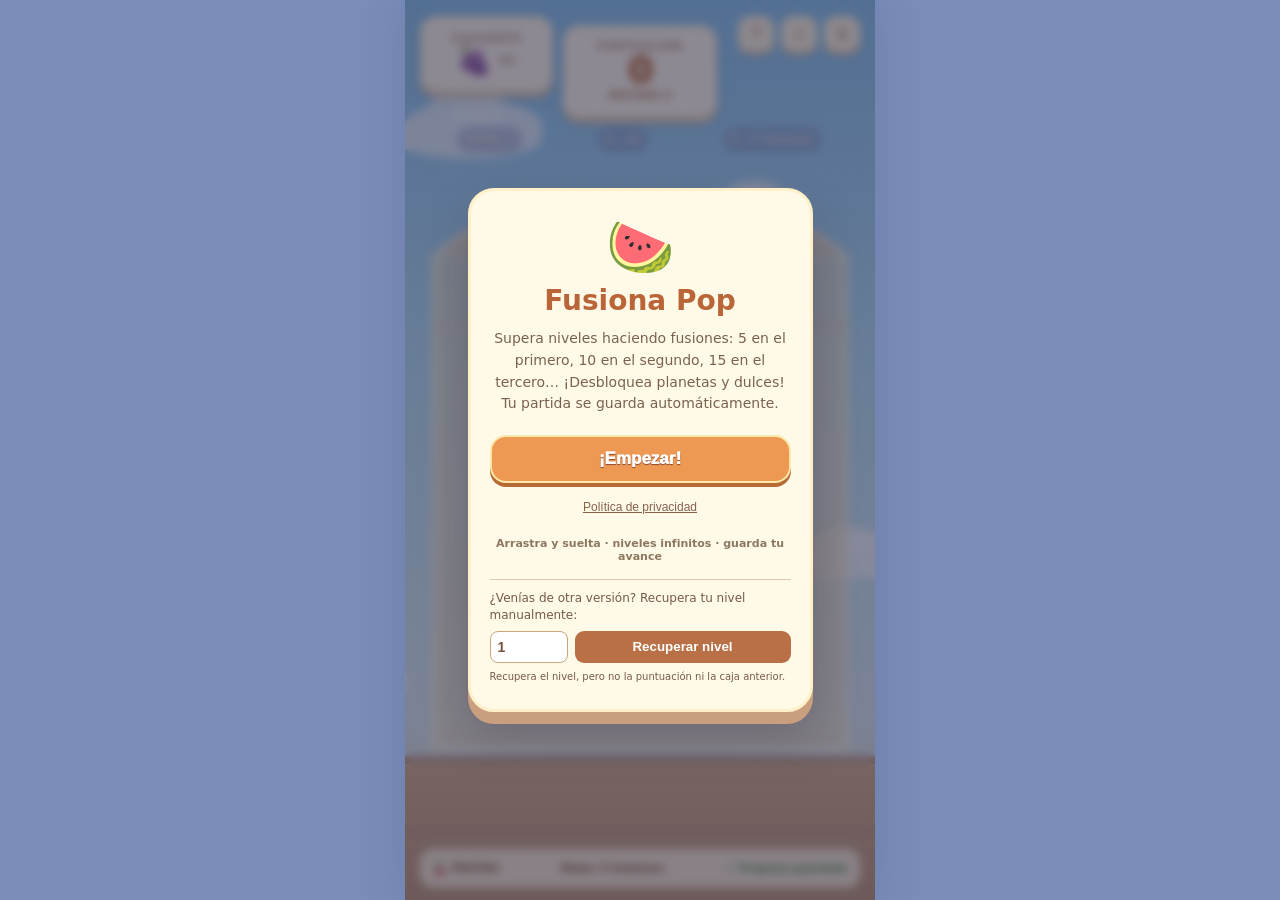
<file: fusiona-pop-android/app/src/main/assets/index.html>
<!doctype html>
<html lang="es">
<head>
<meta charset="utf-8" />
<meta name="viewport" content="width=device-width, initial-scale=1, viewport-fit=cover, user-scalable=no" />
<meta name="theme-color" content="#8c9cc9" />
<title>Fusiona Pop 1.0.0 — Nubes y rendimiento mejorado</title>
<style>
:root{--brown:#7b4a35;--cream:#fff7e2;--orange:#ed9d51}
*{box-sizing:border-box}html,body{margin:0;min-height:100%;background:#7a8cb8;font-family:ui-rounded,system-ui,-apple-system,"Segoe UI",sans-serif;color:var(--brown);overflow:hidden}
body{display:grid;place-items:center}
#app{width:min(100vw,470px);height:min(100dvh,980px);position:relative;overflow:hidden;isolation:isolate;background:#929fca;box-shadow:0 0 40px #35456a30;touch-action:none}
canvas{display:block;width:100%;height:100%;touch-action:none}
.hud{position:absolute;top:max(16px,env(safe-area-inset-top));left:15px;right:15px;display:grid;grid-template-columns:1fr 1.15fr 1fr;gap:10px;align-items:start;pointer-events:none}
.hud>*{pointer-events:auto}.tile{background:#fff8e8;box-shadow:0 5px 0 #d9bf99,0 7px 18px #4036371a;border:2px solid #f8efce;border-radius:16px}
.next{height:76px;display:flex;flex-direction:column;align-items:center;justify-content:center;gap:2px}.tiny{font-size:10px;letter-spacing:1.2px;font-weight:900;text-transform:uppercase;color:#996f52}.nextContents{display:flex;align-items:center;gap:8px}.nextIcon{font-size:29px;line-height:1}.score{height:93px;margin-top:9px;display:flex;flex-direction:column;align-items:center;justify-content:center}.score strong{font-size:36px;color:#b35c25;line-height:1.05;font-weight:1000;font-variant-numeric:tabular-nums}.score small{font-size:11px;font-weight:800;color:#9c6c43}.actions{display:flex;justify-content:end;gap:6px}.circle-btn{width:36px;height:36px;border-radius:12px;border:2px solid #fff4ce;background:#fff6dd;box-shadow:0 3px 0 #c7a785;display:grid;place-items:center;font-size:17px;color:#754c37;cursor:pointer}.circle-btn:active,.big-btn:active{transform:translateY(2px);box-shadow:0 1px 0 #c7a785}
.subhud{position:absolute;top:max(125px,calc(env(safe-area-inset-top) + 110px));left:18px;right:18px;display:flex;align-items:center;justify-content:space-between;pointer-events:none;font-size:12px;color:#fdf7e9;font-weight:850;text-shadow:0 2px 4px #56638a80}.pill{padding:6px 10px;background:#5d6fa666;border:1px solid #e4e6ff7b;border-radius:100px;backdrop-filter:blur(4px)}
.bottom{position:absolute;bottom:max(12px,env(safe-area-inset-bottom));left:15px;right:15px;display:grid;gap:10px}.progress{display:flex;align-items:center;justify-content:center;gap:clamp(1px,.7vw,4px);padding:8px 4px;border-radius:16px;background:#fff1dbaa;border:1.5px solid #fae9c3;box-shadow:0 4px 10px #59331f30}.stage{display:flex;gap:5px;align-items:center}.fruitDot{width:clamp(20px,5.9vw,28px);height:clamp(20px,5.9vw,28px);border-radius:50%;display:grid;place-items:center;font-size:clamp(13px,4vw,18px);background:#fff9e9;border:2px solid #fff;box-shadow:0 3px 0 #bd9674}.arrow{font-size:12px;font-weight:1000;color:#8d684e}.burst{color:#b75c48;font-size:9px;white-space:nowrap;font-weight:1000}.options{display:flex;align-items:center;gap:10px;justify-content:space-between}.selectWrap{background:#fff4dd;color:#6e4635;border:2px solid #f8e9bf;border-radius:12px;padding:8px 10px;font-size:12px;font-weight:900;box-shadow:0 3px 0 #c9a47b;display:flex;align-items:center;gap:6px;flex:1}.selectWrap select{color:inherit;background:transparent;border:0;outline:0;font:inherit;flex:1;min-width:0}.mode{font-size:11px;font-weight:750;white-space:nowrap;padding:9px;background:#fff0d5;border:2px solid #f8e9bf;border-radius:12px;box-shadow:0 3px 0 #c9a47b;max-width:55%}.mode select{font-size:11px;font-weight:800;background:transparent;border:0;outline:0;max-width:100%;color:#6e4635}
.toast{position:absolute;top:38%;left:50%;transform:translate(-50%,-50%) scale(.86);color:#fffbe8;font-weight:1000;font-size:25px;text-shadow:0 3px 1px #a74c5e,0 4px 9px #4e4d8e;letter-spacing:.4px;opacity:0;pointer-events:none;transition:opacity .22s,transform .22s;white-space:nowrap}.toast.show{opacity:1;transform:translate(-50%,-50%) scale(1)}
.overlay{position:absolute;inset:0;z-index:4;display:none;align-items:center;justify-content:center;background:#36345190;backdrop-filter:blur(5px);padding:25px}.overlay.show{display:flex}.panel{border:3px solid #fef0c8;background:#fff9e8;border-radius:26px;padding:24px 19px;box-shadow:0 12px 0 #c99f80,0 25px 45px #35243b44;text-align:center;width:100%;max-width:345px}.panel h1{font-size:28px;margin:4px 0;color:#ba6537}.panel p{font-size:14px;line-height:1.55;color:#7a624e;margin:11px 0 20px}.panel .medal{font-size:55px}.big-btn{border:2px solid #fce8a8;border-radius:16px;background:#ed9953;box-shadow:0 4px 0 #b86a36;color:#fff;cursor:pointer;padding:12px 24px;font-size:17px;font-weight:1000;text-shadow:0 1px 1px #8f4a2f;width:100%}.help{font-size:11px;color:#8c775f;margin-top:15px;font-weight:700}.combo{position:absolute;top:160px;left:50%;transform:translateX(-50%);font-size:19px;font-weight:1000;color:#fff6d5;text-shadow:0 2px 0 #ba6146;opacity:0;pointer-events:none;transition:.22s}.combo.show{opacity:1}
@media(max-height:700px){.hud{top:8px}.subhud{top:103px}.bottom{bottom:5px;gap:6px}.score{height:69px;margin-top:0}.score strong{font-size:27px}.next{height:62px}.progress{padding:5px 3px}.fruitDot{width:21px;height:21px;font-size:14px}.mode,.selectWrap{padding:5px}.combo{top:125px}}
@media(max-width:365px){.progress .burst{display:none}.fruitDot{width:21px;height:21px}.progress{gap:2px}.arrow{font-size:10px}}
@media(max-width:365px){
 .hud{left:9px;right:9px;grid-template-columns:75px 98px minmax(0,1fr);gap:5px}
 .score{height:71px;margin-top:0}.score strong{font-size:25px}
 .next{height:71px}.nextIcon{font-size:24px}
 .actions{gap:2px;justify-content:flex-end;flex-wrap:nowrap}
 .circle-btn{width:27px;min-width:27px;height:30px;font-size:13px;padding:0}
 .bottom{left:8px;right:8px}
 .subhud{left:9px;right:9px;font-size:10px;gap:5px}
 .pill{padding:5px 7px}
}

/* v2: ten compact progression items and giant fusion praise above the box */
.progress{gap:2px;padding:8px 3px;justify-content:space-between}
.progress .stage{min-width:0}
.progress .fruitDot{width:clamp(15px,4.5vw,23px);height:clamp(15px,4.5vw,23px);font-size:clamp(10px,3vw,15px);border-width:1px}
.progress .arrow{font-size:10px}
.progress .burst{font-size:9px}
.subhud{justify-content:space-around;gap:5px;top:max(126px,calc(env(safe-area-inset-top) + 110px))}
.subhud .pill{white-space:nowrap;font-size:11px;padding:6px 8px}
.subhud .pill.hard{background:#b34c6b99;border-color:#ffe0d5}
.combo{top:19%;left:50%;font-size:clamp(23px,6.5vw,34px);z-index:3;min-width:85%;text-align:center;letter-spacing:.6px;color:#fffbec;text-shadow:0 3px 0 #b45368,0 5px 10px #44355c9c;white-space:nowrap}
.combo.pop{animation:combo-bounce .32s both}
@keyframes combo-bounce{0%{opacity:0;transform:translate(-50%,0) scale(.42)}55%{opacity:1;transform:translate(-50%,-9px) scale(1.15)}100%{opacity:1;transform:translate(-50%,0) scale(1)}}
@media(max-width:365px){.progress .burst{display:none}.progress .fruitDot{width:18px;height:18px;font-size:12px}.subhud .pill{font-size:9px;padding:5px 4px}.subhud{left:8px;right:8px}}
@media(max-height:700px){.combo{top:17%}.subhud{top:95px}}

/* v3: juego por niveles, sin selector ni botón de reinicio */
.hud{grid-template-columns:1fr 1.15fr 1fr}
.actions{gap:7px}
.stageInfo{display:flex;align-items:center;justify-content:space-between;flex-wrap:wrap;gap:5px;background:#fff5ddc9;border:2px solid #fff0cd;box-shadow:0 3px 0 #c8a47e;border-radius:13px;padding:9px 11px;font-size:11px;font-weight:1000;color:#825033;min-height:38px}
.stageInfo .saved{font-size:10px;color:#49894b;white-space:nowrap}
.saveIcon{font-weight:1000;font-size:12px}
.toast{top:52%;}
.combo{top:36%!important;font-size:clamp(23px,6.5vw,34px);pointer-events:none;white-space:nowrap;max-width:92%;font-weight:1000;z-index:2;transition:opacity .26s ease}
.combo.show{opacity:1}
.combo:not(.show){opacity:0}
.subhud .pill.hard{background:#a45bb08c}
@media(max-width:365px){.stageInfo{font-size:9px;padding:6px}.stageInfo .saved{font-size:9px}.actions{gap:3px}.circle-btn{min-width:30px;width:30px;height:31px}}
@media(max-height:700px){.stageInfo{min-height:25px;padding:4px}.combo{top:36%!important}}

[hidden]{display:none!important}
.restorePanel{margin-top:16px;padding-top:10px;border-top:1px solid #dbc9b2;font-size:12px;color:#765a47;line-height:1.4;text-align:left}
.restoreControls{display:flex;gap:7px;margin-top:7px;margin-bottom:5px}
.restoreControls input{min-width:0;width:78px;border:1px solid #c9a67f;border-radius:8px;padding:7px;font-weight:800;font-size:14px;color:#79513e}
.restoreControls button{flex:1;border:0;border-radius:9px;padding:7px;font-weight:900;color:white;background:#b97046;cursor:pointer}
.restorePanel small{font-size:10px}
/* v4: HUD compacto. Retiramos la fila de 10 objetos, conservamos el avance. */
.bottom{bottom:max(13px,env(safe-area-inset-bottom));}
.stageInfo{background:#fff5ddd9;border-color:#fff5da;box-shadow:0 3px 0 #bd9b78;}
.combo{transition:opacity .12s ease!important;}

/* Play 1.0.0: duracion TOTAL del elogio 2 s, entrada y salida incluidas */
.combo { transition:none!important; }
.combo.show.pop { animation:fusionPraise2000 2000ms linear both!important; }
@keyframes fusionPraise2000 {
  0%   {opacity:0;transform:translate(-50%,7px) scale(.62)}
  12%  {opacity:1;transform:translate(-50%,-7px) scale(1.08)}
  20%  {opacity:1;transform:translate(-50%,0) scale(1)}
  77%  {opacity:1;transform:translate(-50%,0) scale(1)}
  100% {opacity:0;transform:translate(-50%,-5px) scale(.94)}
}
.privacyAction {margin-top:9px;background:transparent;border:0;text-decoration:underline;color:#87624d;font-size:12px;cursor:pointer;padding:8px}
.privacyPanel {position:absolute;inset:0;z-index:11;display:none;align-items:center;justify-content:center;background:#303453c9;padding:18px}
.privacyPanel.show {display:flex}
.privacyContent {background:#fff9ec;border:3px solid #f7e2b6;border-radius:18px;padding:18px;max-width:365px;width:100%;max-height:80vh;overflow:auto;color:#76503d;font-size:13px;line-height:1.5;box-shadow:0 12px 40px #33253699}
.privacyContent h2 {margin:0 0 12px;color:#ad643b}
.privacyContent button {padding:10px 15px;border:0;background:#e69553;color:white;border-radius:9px;font-weight:800;width:100%;cursor:pointer}
</style>
</head>
<body>
<div id="app">
<canvas id="canvas" aria-label="Recipiente de juego, arrastra y suelta frutas para fusionarlas"></canvas>
<header class="hud">
  <div class="tile next"><span class="tiny">Siguiente</span><div class="nextContents"><span class="nextIcon" id="nextIcon">🍒</span><span class="tiny" id="nextLevel">N1</span></div></div>
  <div class="tile score"><span class="tiny">Puntuación</span><strong id="score">0</strong><small>RÉCORD <span id="best">0</span></small></div>
  <div class="actions"><button class="circle-btn" id="helpBtn" aria-label="Instrucciones">?</button><button class="circle-btn" id="soundBtn" aria-label="Activar/desactivar sonido">♫</button><button class="circle-btn" id="pauseBtn" aria-label="Pausar juego">Ⅱ</button></div>
</header>
<div class="subhud"><span class="pill" id="gameLevel">NIVEL 1</span><span class="pill" id="fruitCount">0 / 34</span><span class="pill" id="goal">0 / 5 fusiones</span></div>
<div class="combo" id="combo" aria-live="polite"></div><div id="toast" class="toast">¡POP!</div>
<div class="bottom">
 <div class="stageInfo"><span id="themeLabel">🍒 FRUTAS</span><span id="stageTarget">Objetivo: 5 fusiones</span><span class="saved"><span class="saveIcon">✓</span> Progreso guardado</span></div>
</div>
<div class="overlay" id="overlay"><div class="panel"><div class="medal" id="medal">🍉</div><h1 id="overlayTitle">Fusiona Pop</h1><p id="overlayText">Suelta dos objetos iguales para crear uno mayor. Cuando aparezca el nivel 7, ¡POP! desaparece y ganas puntos.</p><button class="big-btn" id="overlayAction">¡A jugar!</button><button id="privacyBtn" type="button" class="privacyAction">Política de privacidad</button><div class="help">Arrastra y suelta · niveles infinitos · guarda tu avance</div>
<div id="restorePanel" class="restorePanel" hidden>
 <label for="restoreLevel">¿Venías de otra versión? Recupera tu nivel manualmente:</label>
 <div class="restoreControls"><input id="restoreLevel" type="number" min="1" max="1000" value="1" inputmode="numeric" aria-label="Nivel alcanzado anteriormente"><button id="restoreBtn" type="button">Recuperar nivel</button></div>
 <small>Recupera el nivel, pero no la puntuación ni la caja anterior.</small>
</div></div></div>
</div>
<!-- La privacidad se puede consultar desde cualquier pantalla inicial o de pausa. -->
<div id="privacyPanel" class="privacyPanel" role="dialog" aria-modal="true" aria-label="Política de privacidad">
 <section class="privacyContent"><h2>Privacidad de Fusiona Pop</h2>
 <p>Fusiona Pop funciona sin conexión y no solicita cuentas, ubicación ni datos personales.</p>
 <p>El nivel, los récords, las preferencias y la partida se almacenan únicamente en tu dispositivo mediante almacenamiento local.</p>
 <p>Esta versión no integra anuncios, estadísticas remotas ni ventas. No compartimos estos datos con terceros.</p>
 <p>Puedes borrar estos datos desde Ajustes de Android → Aplicaciones → Fusiona Pop → Almacenamiento → Borrar datos. También se eliminan al desinstalar.</p>
 <p>Para consultas sobre privacidad, utiliza el contacto indicado en la ficha pública de Google Play.</p>
 <button type="button" id="privacyClose">Volver al juego</button></section>
</div>
<audio id="bgm" loop preload="auto" src="[data-uri]"></audio>
<script>
(()=>{'use strict';
const W=440,H=900,L=27,R=413,TOP=232,BOTTOM=749,DANGER=325;
const storage={getItem(key){try{return localStorage.getItem(key)}catch(e){return null}},setItem(key,value){try{localStorage.setItem(key,value)}catch(e){}}};
const canvas=document.querySelector('#canvas');let ctx=canvas.getContext('2d');
// Pixel budget calibrated for phones: 1.5× is much lighter than the old 2×.
const PIXELS=1.5;canvas.width=Math.round(W*PIXELS);canvas.height=Math.round(H*PIXELS);
ctx.setTransform(PIXELS,0,0,PIXELS,0,0);
const $=id=>document.getElementById(id);
const sizes=[18,22,27,32,38,45,53,61,69,78];
const sets={
 fruit:[
  {name:'Cereza',emoji:'🍒',colors:['#ffb8c1','#f14e65','#ac2342'],r:sizes[0]},
  {name:'Uvas',emoji:'🍇',colors:['#e0bafa','#a16ddf','#673aab'],r:sizes[1]},
  {name:'Fresa',emoji:'🍓',colors:['#ffacac','#f25361','#c82846'],r:sizes[2]},
  {name:'Naranja',emoji:'🍊',colors:['#ffde92','#fc983d','#d8672a'],r:sizes[3]},
  {name:'Kiwi',emoji:'🥝',colors:['#d5ee9e','#83c466','#579b48'],r:sizes[4]},
  {name:'Manzana',emoji:'🍏',colors:['#dcf6a2','#84d267','#409b39'],r:sizes[5]},
  {name:'Melocotón',emoji:'🍑',colors:['#ffd1ac','#ff988e','#ed666b'],r:sizes[6]},
  {name:'Coco',emoji:'🥥',colors:['#e9cda8','#b77f51','#73442b'],r:sizes[7]},
  {name:'Piña',emoji:'🍍',colors:['#fff0a4','#f7c95b','#dd9235'],r:sizes[8]},
  {name:'Sandía',emoji:'🍉',colors:['#a9ee8b','#58c86c','#22884e'],r:sizes[9]}
 ],
 space:[
  {name:'Mercurio',emoji:'☿',colors:['#ecdac3','#bba080','#715e4e'],r:sizes[0]},
  {name:'Venus',emoji:'♀',colors:['#fff1c3','#ebc98d','#c69369'],r:sizes[1]},
  {name:'Tierra',emoji:'🌎',colors:['#c8f0ff','#62baee','#286fad'],r:sizes[2]},
  {name:'Marte',emoji:'🔴',colors:['#ffcead','#ed8964','#b84d35'],r:sizes[3]},
  {name:'Neptuno',emoji:'♆',colors:['#c4e4ff','#6297fc','#2a4cbb'],r:sizes[4]},
  {name:'Urano',emoji:'🔵',colors:['#ddffff','#8bd9e4','#4599b1'],r:sizes[5]},
  {name:'Saturno',emoji:'🪐',colors:['#fff0c4','#d8b78c','#a37a60'],r:sizes[6]},
  {name:'Júpiter',emoji:'♃',colors:['#ffebd0','#d9ad7e','#ae7959'],r:sizes[7]},
  {name:'Sol',emoji:'☀️',colors:['#fff5a5','#ffbb56','#ef7542'],r:sizes[8]},
  {name:'Galaxia',emoji:'🌌',colors:['#eedaff','#a384e7','#4f46aa'],r:sizes[9]}
 ],
 sweet:[
  {name:'Caramelo',emoji:'🍬',colors:['#ffcee2','#f592bc','#da5797'],r:sizes[0]},
  {name:'Galleta',emoji:'🍪',colors:['#ffe6bb','#ecc58c','#af8150'],r:sizes[1]},
  {name:'Dona',emoji:'🍩',colors:['#ffe2ec','#fa9ac1','#d26a9c'],r:sizes[2]},
  {name:'Chocolate',emoji:'🍫',colors:['#d5ae95','#ac715a','#714139'],r:sizes[3]},
  {name:'Macaron',emoji:'🧁',colors:['#f2cefb','#d89bef','#a973bf'],r:sizes[4]},
  {name:'Cupcake',emoji:'🧁',colors:['#d9caff','#b18ae3','#855ebf'],r:sizes[5]},
  {name:'Helado',emoji:'🍨',colors:['#fff3d3','#f5d2b7','#e4a2bb'],r:sizes[6]},
  {name:'Gomita',emoji:'🍭',colors:['#fccee5','#f98ab9','#c75d99'],r:sizes[7]},
  {name:'Pastel',emoji:'🎂',colors:['#fff0dd','#ffb7cf','#dd7797'],r:sizes[8]},
  {name:'Tarta',emoji:'🍰',colors:['#fff6df','#fbb6cc','#ca719b'],r:sizes[9]}
 ]};
const SAVE_KEY='fusiona-progress-v3';
const themeForLevel=(n)=>['fruit','space','sweet'][Math.floor((n-1)/2)%3];
let level=1,type='fruit',mode='arrive',levelMerges=0,stageStartScore=0,pendingAdvance=false,countOverTime=0;
let juice=[],fruits=[],particles=[],marks=[],score=0,best=Number(storage.getItem('fusion-best')||0),next=0,offerBag=[],lastOffered=-1,state='ready',dragX=W/2,dragging=false,cooldown=0,idGen=0,dangerTime=0,combo=0,comboTime=0,sound=storage.getItem('fusion-sound')!=='off',toastUntil=0,elapsed=0,saveElapsed=0,overlayIntent='new';
$('best').textContent=best; $('soundBtn').textContent=sound?'♫':'♪̸';
const levelGoal=()=>Math.min(9999,level*5);
const themeName=()=>({fruit:'🍒 FRUTAS',space:'🌍 PLANETAS',sweet:'🍬 DULCES'})[type];
const clamp=(a,b,c)=>Math.max(b,Math.min(c,a));const rand=(a,b)=>a+Math.random()*(b-a);
function selectNext(){
 // Equalized shuffled bag, varied across runs and no immediate duplicates.
 if(!offerBag.length)offerBag=[0,1,2,3,0,1,2,3,0,1,2,3];
 const pool=offerBag.map((lvl,i)=>({lvl,i})).filter(p=>p.lvl!==lastOffered);
 const candidates=pool.length?pool:offerBag.map((lvl,i)=>({lvl,i}));
 const chosen=candidates[Math.floor(Math.random()*candidates.length)];
 next=offerBag.splice(chosen.i,1)[0];lastOffered=next;
 refreshNext();
}
function setProgress(){ /* Las 10 fichas decorativas ya no se dibujan. */ }
function countLimit(){return level===1?34:level===2?30:level<=4?26:22}
function updateHUD(){
 const setText=(id,value)=>{const el=$(id);if(el.textContent!==value)el.textContent=value};
 setText('gameLevel','NIVEL '+level);
 setText('fruitCount',fruits.filter(f=>!f.dead&&f.pop<=0).length+' / '+countLimit());
 setText('goal',levelMerges+' / '+levelGoal()+' fusiones');
 setText('stageTarget','Meta: '+Math.max(0,levelGoal()-levelMerges)+' fusiones');
 setText('themeLabel',themeName());
 $('gameLevel').classList.toggle('hard',level>1);
}
function saveGame(){
 try{
  const payload={version:3,level,score,stageStartScore,levelMerges,next,offerBag,lastOffered,
   fruits:fruits.filter(f=>!f.dead).map(f=>({id:f.id,x:f.x,y:f.y,vx:f.vx,vy:f.vy,lvl:f.lvl,pop:f.pop,squash:f.squash,mergeGuard:f.mergeGuard,angle:f.angle})),
   state:state==='transition'?'transition':state==='over'?'over':'play',time:Date.now()};
  storage.setItem(SAVE_KEY,JSON.stringify(payload));
 }catch(e){}
}
function loadGame(){
 try{
  const raw=storage.getItem(SAVE_KEY);if(!raw)return false;
  const o=JSON.parse(raw);if(o.version!==3||!Number.isInteger(o.level)||o.level<1||o.level>10000||!Array.isArray(o.fruits))return false;
  level=o.level;type=themeForLevel(level);score=Number.isFinite(o.score)?o.score:0;
  stageStartScore=Number.isFinite(o.stageStartScore)?o.stageStartScore:score;
  levelMerges=Number.isInteger(o.levelMerges)?Math.max(0,Math.min(levelGoal(),o.levelMerges)):0;
  idGen=0;
  fruits=o.fruits.slice(0,120).filter(f=>Number.isInteger(f.lvl)&&f.lvl>=0&&f.lvl<10&&Number.isFinite(f.x)&&Number.isFinite(f.y)).map(f=>{
    const a=spawn(f.x,f.y,f.lvl,Number.isFinite(f.vx)?f.vx:0,Number.isFinite(f.vy)?f.vy:0);
    a.x=clamp(f.x,L+a.r,R-a.r);a.y=clamp(f.y,TOP-100,BOTTOM);
    a.pop=Math.max(0,Number(f.pop)||0);a.squash=0;a.mergeGuard=Math.max(.15,Number(f.mergeGuard)||0);
    a.angle=Number.isFinite(f.angle)?clamp(f.angle,-.3,.3):0;return a;
  });
  offerBag=Array.isArray(o.offerBag)?o.offerBag.filter(v=>Number.isInteger(v)&&v>=0&&v<=3).slice(0,30):[];
  lastOffered=Number.isInteger(o.lastOffered)?o.lastOffered:-1;
  next=Number.isInteger(o.next)&&o.next>=0&&o.next<4?o.next:0;
  if(o.state==='transition')state='transition';
  else if(o.state==='over')state='over';
  else state='ready';
  $('score').textContent=score;best=Math.max(best,score);$('best').textContent=best;
  storage.setItem('fusion-best',best);setProgress();refreshNext();updateHUD();return true;
 }catch(e){return false}
}
function refreshNext(){$('nextIcon').textContent=sets[type][next].emoji;$('nextLevel').textContent='N'+(next+1)}
function startLevel(){
 type=themeForLevel(level);levelMerges=0;countOverTime=0;pendingAdvance=false;
 $('combo').classList.remove('show','pop');$('combo').textContent='';
 fruits=[];particles=[];juice=[];marks=[];dangerTime=0;cooldown=0;idGen=0;combo=0;comboTime=0;dragging=false;dragX=W/2;offerBag=[];lastOffered=-1;
 state='play';$('score').textContent=score;$('overlay').classList.remove('show');$('pauseBtn').textContent='Ⅱ';
 setProgress();selectNext();updateHUD();saveGame();startMusic();showToast('¡Nivel '+level+'!',950);
}
function retryLevel(){score=stageStartScore;startLevel()}
function finishLevel(){
 pendingAdvance=false;level+=1;stageStartScore=score;levelMerges=0;
 type=themeForLevel(level);fruits=[];particles=[];juice=[];marks=[];dangerTime=0;countOverTime=0;cooldown=0;combo=0;comboTime=0;offerBag=[];lastOffered=-1;
 selectNext();setProgress();updateHUD();state='transition';pauseMusic();
 $('combo').classList.remove('show','pop');$('combo').textContent='';$('toast').classList.remove('show');toastUntil=0;
 saveGame();overlayIntent='next';
 showOverlay('¡NIVEL '+level+' DESBLOQUEADO!',`Ahora llegan ${themeName().toLowerCase()}. Consigue ${levelGoal()} fusiones para superar este nivel. Tu progreso se ha guardado.`,'🏆','¡Jugar nivel '+level+'!');
}
function showOverlay(title,text,icon,action){$('overlayTitle').textContent=title;$('overlayText').textContent=text;$('medal').textContent=icon;$('overlayAction').textContent=action;$('overlay').classList.add('show')}
function showToast(text,ms=690){$('toast').textContent=text;$('toast').classList.add('show');toastUntil=performance.now()+ms}
function spawn(x,y,lvl,velx=0,vely=0){const r=sets[type][lvl].r;return {id:++idGen,x:clamp(x,L+r+1,R-r-1),y,px:x,py:y,vx:velx,vy:vely,r,lvl,dead:false,pop:0,shine:Math.random()*6.28,squash:0,mergeGuard:0,angle:rand(-.08,.08)}}
function drop(){if(state!=='play'||cooldown>0||dragging===false)return;const fruit=spawn(dragX,TOP-36,next,rand(-7,7),0);fruits.push(fruit);cooldown=.42;selectNext();sfx(340,.035);dragging=false}
function sfx(freq=500,dur=.085){if(!sound)return;try{const AC=window.AudioContext||window.webkitAudioContext;audio ||=new AC();if(audio.state==='suspended')audio.resume();const o=audio.createOscillator(),g=audio.createGain();o.type='sine';o.frequency.setValueAtTime(freq,audio.currentTime);o.frequency.exponentialRampToValueAtTime(freq*1.5,audio.currentTime+dur);g.gain.setValueAtTime(.09,audio.currentTime);g.gain.exponentialRampToValueAtTime(.001,audio.currentTime+dur);o.connect(g);g.connect(audio.destination);o.start();o.stop(audio.currentTime+dur+.002)}catch(e){}}
let audio=null;
const bgm=$('bgm');bgm.volume=.52;
function startMusic(){if(!sound||state==='paused')return;const attempt=bgm.play();if(attempt&&typeof attempt.catch==='function')attempt.catch(()=>{});}
function pauseMusic(){bgm.pause()}
document.addEventListener('visibilitychange',()=>{if(document.hidden)pauseMusic();else if(state==='play')startMusic()});
function sparkle(x,y,color,count=15){for(let i=0;i<count;i++){let a=rand(0,Math.PI*2),v=rand(55,255);particles.push({x,y,vx:Math.cos(a)*v,vy:Math.sin(a)*v-65,life:rand(.4,.9),max:1,r:rand(2.5,6),color,turn:rand(0,6)})}}
function points(n){score+=n;$('score').textContent=score;if(score>best){best=score;storage.setItem('fusion-best',best);$('best').textContent=best}}
function juiceBurst(x,y,o){
 const shades=[o.colors[0],o.colors[1],o.colors[2],'#fff6da'];
 for(let i=0;i<19;i++){
  const a=Math.PI*2*i/19+rand(-.13,.13),speed=rand(45,195),sz=rand(2.5,9);
  juice.push({kind:'drop',x,y,vx:Math.cos(a)*speed,vy:Math.sin(a)*speed-50,size:sz,life:rand(.35,.75),max:.75,color:shades[i%shades.length]});
 }
 for(let i=0;i<4;i++)juice.push({kind:'cloud',x:x+rand(-9,9),y:y+rand(-8,8),vx:rand(-30,30),vy:rand(-40,-10),size:rand(13,21),life:.36,max:.36,color:'#fffaeda9'});
}
function showCombo(){
 const labels=['¡BIEN!','¡INCREÍBLE!','¡ESPECTACULAR!','¡IMPRESIONANTE!','¡LEGENDARIO!','¡MEGA COMBO!'];
 $('combo').textContent=labels[Math.min(combo-1,labels.length-1)];
 $('combo').classList.add('show');$('combo').classList.remove('pop');void $('combo').offsetWidth;$('combo').classList.add('pop');
}
function merge(a,b){
 a.dead=true;b.dead=true;
 let nl=a.lvl+1,x=(a.x+b.x)/2,y=(a.y+b.y)/2;
 const stepScore=[10,20,40,70,110,170,260,380,560,900][a.lvl];
 points(stepScore);juiceBurst(x,y,sets[type][a.lvl]);
 levelMerges++;if(levelMerges>=levelGoal())pendingAdvance=true;
 combo=comboTime>0?combo+1:1;comboTime=2.0;showCombo();sfx(340+nl*105,.115);
 if(nl===sets[type].length-1&&mode==='arrive'){
   let f=spawn(x,clamp(y,TOP+sets[type][nl].r-5,BOTTOM-sets[type][nl].r-2),nl,0,-65);
   f.mergeGuard=2;f.pop=.68;fruits.push(f);showToast('¡NIVEL 10!',520);return;
 }
 if(nl>=sets[type].length){sparkle(x,y,'#fff1a4',35);juiceBurst(x,y,sets[type][9]);points(1500);showToast('¡MEGA POP! +1500',900);sfx(900,.19);return}
 let f=spawn(x,clamp(y,TOP+sets[type][nl].r-5,BOTTOM-sets[type][nl].r-2),nl,(a.vx+b.vx)*.15,-95);
 f.mergeGuard=.16;fruits.push(f);
}
function edgeSupport(f,angle){
 // Radius of the enclosing rounded 12-sided silhouette in a given direction.
 // Unlike a perfect sphere, the broad contact flats resist rolling in a heap.
 const sides=12,step=Math.PI*2/sides,start=Math.PI/2+step/2+f.angle;
 const nearest=Math.round((angle-start)/step);
 return f.r*Math.cos(angle-(start+nearest*step));
}
function physics(dt){
 cooldown=Math.max(0,cooldown-dt);
 comboTime=Math.max(0,comboTime-dt);
 if(!comboTime)$('combo').classList.remove('show');
 for(const f of fruits){
  if(f.dead)continue;
  if(f.pop>0){f.pop-=dt;if(f.pop<=0){f.dead=true;sparkle(f.x,f.y,'#fff1a4',35);points(900);showToast('¡POP! +900',850);sfx(780,.17);continue}}
  f.mergeGuard=Math.max(0,f.mergeGuard-dt);f.squash*=Math.exp(-13*dt);
  f.vy+=840*dt;f.vx=clamp(f.vx,-390,390);f.vy=clamp(f.vy,-580,650);
  f.x+=f.vx*dt;f.y+=f.vy*dt;
  const right=edgeSupport(f,0),left=edgeSupport(f,Math.PI),bottom=edgeSupport(f,Math.PI/2);
  if(f.x-left<L){f.x=L+left;f.vx=Math.max(0,f.vx)*.3+Math.abs(Math.min(0,f.vx))*.28}
  if(f.x+right>R){f.x=R-right;f.vx=-Math.abs(f.vx)*.28}
  if(f.y+bottom>BOTTOM){
   f.y=BOTTOM-bottom;
   if(f.vy>43)f.squash=Math.max(f.squash,Math.min(.12,f.vy/2300));
   f.vy=-Math.abs(f.vy)*.27;
   // Dry/grippy floor: no perpetual oil drift. Other bodies can still push it.
   f.vx*=Math.exp(-13.5*dt);
   if(Math.abs(f.vx)<1.35)f.vx=0;
   if(Math.abs(f.vy)<25)f.vy=0;
  }
 }
 // Near-round dodecagon contacts, sufficient static friction for fruit piles.
 for(let it=0;it<3;it++){
  const ordered=fruits.filter(f=>!f.dead).sort((a,b)=>a.x-b.x);
  for(let i=0;i<ordered.length;i++)for(let j=i+1;j<ordered.length;j++){
  const a=ordered[i],b=ordered[j];if(a.dead||b.dead)continue;
  if(b.x-a.x>a.r+78+2)break;
  if(Math.abs(b.y-a.y)>a.r+b.r+2)continue;
  let dx=b.x-a.x,dy=b.y-a.y,d2=dx*dx+dy*dy;
  const broad=(a.r+b.r)*1.01;if(d2>=broad*broad)continue;
  let d=Math.sqrt(d2)||.001,nx=dx/d,ny=dy/d;
  const rr=edgeSupport(a,Math.atan2(ny,nx))+edgeSupport(b,Math.atan2(-ny,-nx));
  if(d>=rr)continue;
  if(it===0&&a.lvl===b.lvl&&a.mergeGuard<=0&&b.mergeGuard<=0){merge(a,b);continue}
  const im1=1/(a.r*a.r),im2=1/(b.r*b.r),sum=im1+im2,depth=rr-d+.02;
  a.x-=nx*depth*im1/sum*.86;a.y-=ny*depth*im1/sum*.86;
  b.x+=nx*depth*im2/sum*.86;b.y+=ny*depth*im2/sum*.86;
  const rvx=b.vx-a.vx,rvy=b.vy-a.vy,rel=rvx*nx+rvy*ny;
  if(rel<0){
   if(rel< -48){const hit=Math.min(.12,-rel/2200);a.squash=Math.max(a.squash,hit);b.squash=Math.max(b.squash,hit)}
   const impulse=-(1+.35)*rel/sum;
   a.vx-=impulse*nx*im1;a.vy-=impulse*ny*im1;
   b.vx+=impulse*nx*im2;b.vy+=impulse*ny*im2;
   // High grip on tangential contact limits rolling and pile collapse.
   let tangentX=-ny,tangentY=nx,slip=rvx*tangentX+rvy*tangentY;
   const friction=-slip/sum*.31;
   a.vx-=friction*tangentX*im1;a.vy-=friction*tangentY*im1;
   b.vx+=friction*tangentX*im2;b.vy+=friction*tangentY*im2;
  }
 }
 }
 fruits=fruits.filter(f=>!f.dead);
 for(const f of fruits){
  const rs=edgeSupport(f,0),ls=edgeSupport(f,Math.PI),bs=edgeSupport(f,Math.PI/2);
  f.x=clamp(f.x,L+ls,R-rs);
  if(f.y+bs>BOTTOM){f.y=BOTTOM-bs;if(f.vy>0)f.vy=-f.vy*.12;f.vx=clamp(f.vx,-135,135);
   f.vx*=Math.exp(-10*dt);if(Math.abs(f.vx)<1.2)f.vx=0;
  }
 }
 const count=fruits.filter(f=>f.pop<=0).length;
 countOverTime=count>countLimit()?countOverTime+dt:Math.max(0,countOverTime-2*dt);
 const piled=fruits.some(f=>f.y-f.r<DANGER&&f.y>TOP+12&&Math.abs(f.vy)<75);
 dangerTime=piled?dangerTime+dt:Math.max(0,dangerTime-dt*1.6);
 if(countOverTime>1.5||dangerTime>2.8){
  pauseMusic();state='over';updateHUD();overlayIntent='retry';
  saveGame();showOverlay(countOverTime>1.5?'¡Límite alcanzado!':'¡Recipiente lleno!',
   `Vas por el nivel ${level}. Llevabas ${levelMerges} de ${levelGoal()} fusiones. Puedes reintentar este nivel sin perder los anteriores.`,'🏆','Reintentar nivel '+level);
 }
 for(const p of particles){p.life-=dt;p.x+=p.vx*dt;p.y+=p.vy*dt;p.vy+=470*dt;p.vx*=.991}particles=particles.filter(p=>p.life>0);
 for(const p of juice){p.life-=dt;p.x+=p.vx*dt;p.y+=p.vy*dt;p.vy+=p.kind==='drop'?410*dt:0;p.vx*=.96;if(p.kind==='cloud')p.size+=26*dt}
 juice=juice.filter(p=>p.life>0);
 updateHUD();
 if(pendingAdvance&&state==='play')finishLevel();
}
function roundRect(x,y,w,h,r){ctx.beginPath();ctx.roundRect(x,y,w,h,r)}
function circle(x,y,r,c){ctx.beginPath();ctx.arc(x,y,r,0,Math.PI*2);if(c)ctx.closePath()}
function drawFace(x,y,s,soft='#432a34'){
 const eyeY=y-s*.05, ex=s*.34, eyeR=clamp(s*.11,2.5,9);ctx.fillStyle=soft;ctx.beginPath();ctx.ellipse(x-ex,eyeY,eyeR,eyeR*1.17,-.08,0,Math.PI*2);ctx.ellipse(x+ex,eyeY,eyeR,eyeR*1.17,.08,0,Math.PI*2);ctx.fill();
 ctx.fillStyle='#fff';ctx.beginPath();ctx.arc(x-ex-eyeR*.18,eyeY-eyeR*.32,eyeR*.34,0,6.3);ctx.arc(x+ex-eyeR*.18,eyeY-eyeR*.32,eyeR*.34,0,6.3);ctx.fill();
 ctx.strokeStyle='#61343c';ctx.lineWidth=Math.max(1.6,s*.055);ctx.beginPath();ctx.arc(x,y+s*.22,s*.18,0,Math.PI);ctx.stroke();
 ctx.fillStyle='#fff3f0aa';ctx.beginPath();ctx.ellipse(x-s*.56,y+s*.2,s*.12,s*.08,0,0,Math.PI*2);ctx.ellipse(x+s*.56,y+s*.2,s*.12,s*.08,0,0,Math.PI*2);ctx.fill();
}
function glossyArc(r){ctx.strokeStyle='#fff9ef9c';ctx.lineWidth=Math.max(2, r*.09);ctx.lineCap='round';ctx.beginPath();ctx.arc(-r*.15,-r*.1,r*.7,Math.PI*1.04,Math.PI*1.39);ctx.stroke()}


function softPolygonPath(r){
 // 12 softly flattened facets: organic round ball, not a perfect rolling circle.
 const verts=[],count=12,offset=Math.PI/2+Math.PI/count;
 for(let i=0;i<count;i++){
  const a=offset+i*Math.PI*2/count;
  verts.push([Math.cos(a)*r,Math.sin(a)*r]);
 }
 ctx.beginPath();
 const mid=(a,b)=>[(a[0]+b[0])/2,(a[1]+b[1])/2];
 let start=mid(verts[count-1],verts[0]);ctx.moveTo(start[0],start[1]);
 for(let i=0;i<count;i++){
  const next=mid(verts[i],verts[(i+1)%count]);
  ctx.quadraticCurveTo(verts[i][0],verts[i][1],next[0],next[1]);
 }
 ctx.closePath();
}

function drawFruitPiece(f,alpha=1){
 let o=sets[type][f.lvl],r=f.r;ctx.save();ctx.translate(f.x,f.y);ctx.scale(1+(f.squash||0),1-(f.squash||0));ctx.globalAlpha=alpha;ctx.shadowColor='#4a395c64';ctx.shadowBlur=8;ctx.shadowOffsetY=5;
 const g=ctx.createRadialGradient(-r*.36,-r*.48,r*.03,0,0,r*1.2);g.addColorStop(0,o.colors[0]);g.addColorStop(.58,o.colors[1]);g.addColorStop(1,o.colors[2]);ctx.fillStyle=g;ctx.strokeStyle='#593d37';ctx.lineWidth=Math.max(2,3*(r/40));
 softPolygonPath(r*.94);
 ctx.fill();ctx.stroke();ctx.shadowBlur=0;glossyArc(r*.92);
 
 // tallo y hoja generales
 if([0,1,2,3,5,6,8].includes(f.lvl)){
   ctx.strokeStyle='#6d5831';ctx.lineWidth=Math.max(2,r*.07);ctx.beginPath();ctx.moveTo(-r*.02,-r*.72);ctx.quadraticCurveTo(r*.03,-r*.93,r*.12,-r*1.05);ctx.stroke();
   ctx.fillStyle='#4aa65a';ctx.strokeStyle='#397646';ctx.lineWidth=Math.max(1.5,r*.03);ctx.beginPath();ctx.ellipse(r*.22,-r*.92,r*.2,r*.1,.45,0,Math.PI*2);ctx.fill();ctx.stroke();
 }
 
 if(f.lvl===0){
   ctx.fillStyle='#ffdce288';ctx.beginPath();ctx.arc(-r*.16,-r*.15,r*.15,0,7);ctx.fill();
 } else if(f.lvl===1){
   // Rounded grape character: glossy berries painted inside, no feet.
   ctx.save();ctx.beginPath();ctx.arc(0,0,r*.86,0,7);ctx.clip();
   for(const [x,y,s] of [[-.31,-.22,.2],[.03,-.3,.19],[.31,-.13,.19],[-.24,.15,.17],[.13,.13,.18],[-.02,.4,.17]]){
    ctx.fillStyle='#c498f2bb';ctx.beginPath();ctx.arc(x*r,y*r,r*s,0,7);ctx.fill();
    ctx.fillStyle='#fff5ff88';ctx.beginPath();ctx.arc((x-.05)*r,(y-.04)*r,r*s*.34,0,7);ctx.fill();
   }ctx.restore();
 } else if(f.lvl===2){
   ctx.fillStyle='#ffe6b6';for(let i=0;i<11;i++){let a=i*2.4;ctx.beginPath();ctx.ellipse(Math.cos(a)*r*.55,Math.sin(a)*r*.5,r*.023,r*.045,a,0,7);ctx.fill()}
   ctx.fillStyle='#4fa95d';ctx.beginPath();ctx.ellipse(0,-r*.93,r*.28,r*.11,0,0,7);ctx.fill();
 } else if(f.lvl===3){
   ctx.fillStyle='#ffe9a15c';for(let i=0;i<15;i++){const a=i*2.45;ctx.beginPath();ctx.arc(Math.cos(a)*r*.66,Math.sin(a)*r*.6,r*.035,0,7);ctx.fill()}
 } else if(f.lvl===4){
   ctx.fillStyle='#fbefdc';ctx.beginPath();ctx.arc(0,.09*r,r*.46,0,7);ctx.fill();ctx.strokeStyle='#7da653';ctx.lineWidth=r*.035;ctx.stroke();
   ctx.strokeStyle='#709e46';ctx.lineWidth=r*.05;for(let i=0;i<12;i++){const a=i*Math.PI/6;ctx.beginPath();ctx.moveTo(Math.cos(a)*r*.48,Math.sin(a)*r*.48+.09*r);ctx.lineTo(Math.cos(a)*r*.78,Math.sin(a)*r*.78+.06*r);ctx.stroke()}
   ctx.fillStyle='#34291f';for(let i=0;i<8;i++){const a=i*Math.PI/4;ctx.beginPath();ctx.arc(Math.cos(a)*r*.58,Math.sin(a)*r*.58,r*.035,0,7);ctx.fill()}
 } else if(f.lvl===5){
   ctx.fillStyle='#3b9c54';ctx.beginPath();ctx.ellipse(r*.22,-r*.93,r*.25,r*.12,.4,0,7);ctx.fill();
   ctx.strokeStyle='#6d5831';ctx.lineWidth=r*.06;ctx.beginPath();ctx.moveTo(0,-r*.78);ctx.quadraticCurveTo(.03*r,-r,.1*r,-r*1.05);ctx.stroke();
 } else if(f.lvl===6){
   ctx.strokeStyle='#dc695b';ctx.lineWidth=r*.075;ctx.beginPath();ctx.moveTo(r*.1,-r*.83);ctx.quadraticCurveTo(-r*.16,0,r*.05,r*.83);ctx.stroke();
   ctx.fillStyle='#3c9d53';ctx.beginPath();ctx.ellipse(r*.17,-r*.92,r*.25,r*.1,.45,0,7);ctx.fill();
 } else if(f.lvl===7){
   // Cocoa fibrous outer shell + recognizable ivory rim, eyes stay visible.
   ctx.strokeStyle='#72452d8c';ctx.lineWidth=r*.047;
   for(let i=-3;i<=3;i++){ctx.beginPath();ctx.arc(0,r*.06,r*(.45+i*.065),.32,2.72);ctx.stroke()}
   ctx.fillStyle='#fbefe1';ctx.beginPath();ctx.ellipse(0,r*.18,r*.52,r*.39,0,0,7);ctx.fill();
   ctx.strokeStyle='#75513a';ctx.lineWidth=r*.034;ctx.stroke();
   ctx.fillStyle='#715039';for(const [x,y] of [[-.15,.14],[0,.25],[.15,.14]]){ctx.beginPath();ctx.arc(x*r,y*r,r*.045,0,7);ctx.fill()}
 } else if(f.lvl===8){
   ctx.save();softPolygonPath(r*.88);ctx.clip();ctx.strokeStyle='#cd8d30bd';ctx.lineWidth=r*.055;
   for(let i=-4;i<=4;i++){
    ctx.beginPath();ctx.moveTo(-r,i*r*.22-r*.55);ctx.lineTo(r,i*r*.22+r*.55);ctx.stroke();
    ctx.beginPath();ctx.moveTo(-r,i*r*.22+r*.55);ctx.lineTo(r,i*r*.22-r*.55);ctx.stroke();
   }ctx.restore();
   ctx.fillStyle='#3d9850';for(let i=-2;i<=2;i++){
    ctx.beginPath();ctx.moveTo(0,-r*.76);ctx.quadraticCurveTo(i*r*.15,-r*1.16,i*r*.25,-r*1.24);ctx.quadraticCurveTo(i*r*.03,-r*.95,0,-r*.76);ctx.fill();
   }
 } else if(f.lvl===9){
   ctx.strokeStyle='#277746bb';ctx.lineWidth=r*.1;
   for(let i=-2;i<=2;i++){ctx.beginPath();ctx.ellipse(i*r*.31,r*.05,r*.085,r*.84,0,0,7);ctx.stroke()}
   ctx.fillStyle='#f36d7d';ctx.beginPath();ctx.ellipse(0,r*.17,r*.42,r*.27,0,0,7);ctx.fill();
   ctx.fillStyle='#47302f';for(const [x,y] of [[-.19,.16],[0,.3],[.22,.13]]){ctx.beginPath();ctx.arc(x*r,y*r,r*.023,0,7);ctx.fill()}
 }
 drawFace(0,f.lvl===4?r*.09:r*.05,r*.82);
 ctx.restore();
}

function drawSpacePiece(f,alpha=1){
 let o=sets[type][f.lvl],r=f.r;ctx.save();ctx.translate(f.x,f.y);ctx.scale(1+(f.squash||0),1-(f.squash||0));ctx.globalAlpha=alpha;ctx.shadowColor='#25345f6a';ctx.shadowBlur=10;ctx.shadowOffsetY=5;
 const g=ctx.createRadialGradient(-r*.3,-r*.5,r*.03,0,0,r*1.15);g.addColorStop(0,o.colors[0]);g.addColorStop(.55,o.colors[1]);g.addColorStop(1,o.colors[2]);ctx.fillStyle=g;ctx.strokeStyle='#3f456a';ctx.lineWidth=Math.max(2,3*(r/40));
 if(f.lvl===6){ctx.save();ctx.rotate(-.34);ctx.strokeStyle='#ead5a9';ctx.lineWidth=Math.max(5,r*.17);ctx.beginPath();ctx.ellipse(0,0,r*1.38,r*.33,0,0,Math.PI*2);ctx.stroke();ctx.restore()}
 if(f.lvl===5){ctx.save();ctx.rotate(.95);ctx.strokeStyle='#b5eff0';ctx.lineWidth=Math.max(3,r*.08);ctx.beginPath();ctx.ellipse(0,0,r*1.22,r*.18,0,0,Math.PI*2);ctx.stroke();ctx.restore()}
 circle(0,0,r-1);ctx.fill();ctx.stroke();ctx.shadowBlur=0;
 if(f.lvl===0){ctx.fillStyle='#ffffff26';for(const [x,y,s] of [[-.3,-.24,.12],[.21,-.1,.09],[-.12,.24,.08],[.18,.3,.06]]){ctx.beginPath();ctx.arc(x*r,y*r,r*s,0,Math.PI*2);ctx.fill()}ctx.strokeStyle='#8f7150';ctx.lineWidth=1.6;for(const [x,y,s] of [[-.3,-.24,.12],[.21,-.1,.09],[-.12,.24,.08],[.18,.3,.06]]){ctx.beginPath();ctx.arc(x*r,y*r,r*s,0,Math.PI*2);ctx.stroke()}}
 if(f.lvl===3){ctx.fillStyle='#f3b49a55';for(const [x,y,s] of [[-.35,-.12,.12],[.26,-.26,.09],[-.12,.31,.08]]){ctx.beginPath();ctx.arc(x*r,y*r,r*s,0,Math.PI*2);ctx.fill()}ctx.strokeStyle='#e6ab89';ctx.lineWidth=2;ctx.beginPath();ctx.arc(-.1*r,.05*r,r*.46,-.1,2.5);ctx.stroke()}
 if(f.lvl===2){ctx.save();circle(0,0,r*.92);ctx.clip();ctx.fillStyle='#46a85a';ctx.beginPath();ctx.moveTo(-r*.62,-r*.1);ctx.bezierCurveTo(-r*.44,-r*.55,-r*.09,-r*.35,-r*.03,-.02*r);ctx.bezierCurveTo(r*.12,.04*r,.1*r,.28*r,-.1*r,.35*r);ctx.bezierCurveTo(-.26*r,.35*r,-.34*r,.21*r,-.46*r,.19*r);ctx.closePath();ctx.fill();ctx.beginPath();ctx.moveTo(.08*r,-.42*r);ctx.bezierCurveTo(.38*r,-.5*r,.58*r,-.22*r,.51*r,.1*r);ctx.bezierCurveTo(.35*r,.03*r,.2*r,.06*r,.04*r,-.07*r);ctx.closePath();ctx.fill();ctx.fillStyle='#dff6ff55';ctx.beginPath();ctx.ellipse(-r*.2,-r*.25,r*.34,r*.13,.2,0,Math.PI*2);ctx.fill();ctx.restore()}
 if(f.lvl===4){ctx.save();circle(0,0,r*.92);ctx.clip();ctx.strokeStyle='#8ec2ff88';ctx.lineWidth=r*.09;for(let i=-2;i<=2;i++){ctx.beginPath();ctx.arc(0,0,r*.38+i*r*.09,.4,2.9);ctx.stroke()}ctx.restore()}
 if(f.lvl===5){ctx.strokeStyle='#b8f1f5aa';ctx.lineWidth=r*.08;ctx.beginPath();ctx.arc(0,0,r*.52,.2,2.8);ctx.stroke()}
 if(f.lvl===6){ctx.save();ctx.rotate(-.34);ctx.strokeStyle='#c39d72';ctx.lineWidth=r*.06;ctx.beginPath();ctx.ellipse(0,0,r*1.05,r*.23,0,0,Math.PI*2);ctx.stroke();ctx.restore();ctx.strokeStyle='#ead9b1aa';ctx.lineWidth=r*.07;for(let i=-2;i<=2;i++){ctx.beginPath();ctx.arc(0,0,r*.28+i*r*.12,.55,2.7);ctx.stroke()}}
 if(f.lvl===7){ctx.strokeStyle='#d0aa83cc';ctx.lineWidth=r*.095;for(let i=-2;i<=2;i++){ctx.beginPath();ctx.arc(0,0,r*.36+i*r*.11,.4,2.9);ctx.stroke()}ctx.fillStyle='#cf7656';ctx.beginPath();ctx.ellipse(r*.26,.18*r,r*.14,r*.1,-.15,0,Math.PI*2);ctx.fill()}
 if(f.lvl===1){ctx.strokeStyle='#ffefd09e';ctx.lineWidth=r*.1;
  for(let i=-2;i<=2;i++){ctx.beginPath();ctx.arc(0,0,r*(.37+i*.12),.3,2.8);ctx.stroke()}}
 if(f.lvl===8){ctx.strokeStyle='#ffc56d88';ctx.lineWidth=r*.08;
  for(let i=0;i<8;i++){let a=i*Math.PI/4;ctx.beginPath();ctx.moveTo(Math.cos(a)*r*.77,Math.sin(a)*r*.77);ctx.lineTo(Math.cos(a)*r*1.04,Math.sin(a)*r*1.04);ctx.stroke()}}
 if(f.lvl===9){ctx.fillStyle='#d9d1ff90';for(let i=0;i<15;i++){let a=i*2.4,rr=.25+(i%5)*.13;ctx.beginPath();ctx.arc(Math.cos(a)*r*rr,Math.sin(a)*r*rr,r*.028,0,7);ctx.fill()}
  ctx.strokeStyle='#ffa6e288';ctx.lineWidth=r*.075;ctx.beginPath();ctx.ellipse(0,0,r*.58,r*.25,-.6,0,7);ctx.stroke()}
 glossyArc(r*.92);drawFace(0,0,r*.84);ctx.restore();
}

function drawSweetPiece(f,alpha=1){
 let o=sets[type][f.lvl],r=f.r;ctx.save();ctx.translate(f.x,f.y);ctx.scale(1+(f.squash||0),1-(f.squash||0));ctx.globalAlpha=alpha;ctx.shadowColor='#5f384964';ctx.shadowBlur=9;ctx.shadowOffsetY=5;
 const g=ctx.createRadialGradient(-r*.36,-r*.48,r*.03,0,0,r*1.2);g.addColorStop(0,o.colors[0]);g.addColorStop(.58,o.colors[1]);g.addColorStop(1,o.colors[2]);ctx.fillStyle=g;ctx.strokeStyle='#6b4850';ctx.lineWidth=Math.max(2,3*(r/40));
 softPolygonPath(r*.93);
 ctx.fill();ctx.stroke();ctx.shadowBlur=0;glossyArc(r*.9);
 
 if(f.lvl===0){
   // caramelo redondo con envoltura
   ctx.fillStyle='#fff2fb';for(const dir of [-1,1]){ctx.beginPath();ctx.moveTo(dir*r*.82,0);ctx.lineTo(dir*r*1.12,-r*.18);ctx.lineTo(dir*r*1.06,0);ctx.lineTo(dir*r*1.12,r*.18);ctx.closePath();ctx.fill();ctx.stroke();}
   ctx.strokeStyle='#ffd6ee';ctx.lineWidth=2;ctx.beginPath();ctx.arc(0,0,r*.55,.2,2.8);ctx.stroke();
 }
 else if(f.lvl===1){
   ctx.fillStyle='#8b5d42';for(const [x,y,s] of [[-.35,-.18,.09],[.2,-.27,.08],[-.1,.2,.075],[.33,.2,.07],[.05,.03,.065]]){ctx.beginPath();ctx.arc(x*r,y*r,r*s,0,Math.PI*2);ctx.fill()}
 }
 else if(f.lvl===2){
   // dona circular con hueco y glaseado
   ctx.save();ctx.globalCompositeOperation='destination-out';ctx.beginPath();ctx.arc(0,0,r*.34,0,Math.PI*2);ctx.fill();ctx.restore();
   ctx.strokeStyle='#6b4850';ctx.lineWidth=Math.max(2,3*(r/40));ctx.beginPath();ctx.arc(0,0,r*.34,0,Math.PI*2);ctx.stroke();
   ctx.fillStyle='#ffd9ea';ctx.beginPath();ctx.arc(0,-r*.03,r*.54,0,Math.PI*2);ctx.fill();
   for(const [x,y,c] of [[-.22,-.2,'#8fd6ff'],[.14,-.1,'#fff38d'],[-.04,.12,'#ff9fb8'],[.26,.14,'#9df58c']]){ctx.strokeStyle=c;ctx.lineWidth=2.3;ctx.beginPath();ctx.moveTo(x*r-r*.03,y*r-r*.02);ctx.lineTo(x*r+r*.03,y*r+r*.02);ctx.stroke();}
 }
 else if(f.lvl===3){
   // bombón/chocolate circular
   ctx.strokeStyle='#7a4d46aa';ctx.lineWidth=r*.06;for(let i=-2;i<=2;i++){ctx.beginPath();ctx.moveTo(i*r*.2,-r*.52);ctx.lineTo(i*r*.2,r*.52);ctx.stroke();}
   ctx.strokeStyle='#b5816e66';ctx.beginPath();ctx.arc(0,0,r*.52,.4,2.8);ctx.stroke();
 }
 else if(f.lvl===4){
   // cupcake redondito
   ctx.fillStyle='#f4ddff';ctx.beginPath();ctx.arc(0,-r*.1,r*.48,0,Math.PI*2);ctx.fill();ctx.stroke();
   ctx.fillStyle='#c494ff55';ctx.beginPath();ctx.arc(-r*.12,-r*.18,r*.18,0,Math.PI*2);ctx.arc(r*.12,-r*.08,r*.14,0,Math.PI*2);ctx.fill();
   ctx.fillStyle='#e7b391';ctx.beginPath();ctx.moveTo(-r*.36,r*.45);ctx.lineTo(r*.36,r*.45);ctx.lineTo(r*.26,r*.8);ctx.lineTo(-r*.26,r*.8);ctx.closePath();ctx.fill();ctx.stroke();
 }
 else if(f.lvl===5){
   // helado/copa circular
   ctx.fillStyle='#fff3cf';ctx.beginPath();ctx.arc(0,-r*.08,r*.44,0,Math.PI*2);ctx.fill();ctx.stroke();
   ctx.fillStyle='#e9b7bf';ctx.beginPath();ctx.arc(r*.16,-r*.2,r*.15,0,Math.PI*2);ctx.fill();
   ctx.fillStyle='#efd6b3';ctx.beginPath();ctx.moveTo(-r*.24,r*.4);ctx.lineTo(r*.24,r*.4);ctx.lineTo(r*.08,r*.82);ctx.lineTo(-r*.08,r*.82);ctx.closePath();ctx.fill();ctx.stroke();
 }
 else if(f.lvl===6){
   // tarta circular tipo pastel
   ctx.fillStyle='#fff3db';ctx.beginPath();ctx.arc(0,0,r*.76,0,Math.PI*2);ctx.fill();ctx.stroke();
   ctx.fillStyle='#ffb7d2';ctx.beginPath();ctx.arc(0,-r*.06,r*.62,0,Math.PI*2);ctx.fill();ctx.stroke();
   ctx.fillStyle='#fff';for(let i=0;i<7;i++){let a=i*Math.PI*2/7;ctx.beginPath();ctx.arc(Math.cos(a)*r*.42,Math.sin(a)*r*.34-r*.06,r*.07,0,Math.PI*2);ctx.fill();}
 }
 if(f.lvl===4){ctx.strokeStyle='#fff1f7bb';ctx.lineWidth=r*.12;ctx.beginPath();ctx.ellipse(0,r*.07,r*.72,r*.17,0,0,7);ctx.stroke();}
 if(f.lvl===7){ctx.fillStyle='#ffcfe4';ctx.beginPath();ctx.arc(0,0,r*.55,0,7);ctx.fill();ctx.strokeStyle='#fff';ctx.lineWidth=r*.06;
  for(let i=0;i<4;i++){let a=i*Math.PI/2;ctx.beginPath();ctx.arc(Math.cos(a)*r*.27,Math.sin(a)*r*.25,r*.12,0,7);ctx.stroke()}}
 if(f.lvl===8){ctx.fillStyle='#fff0da';ctx.beginPath();ctx.ellipse(0,-r*.05,r*.64,r*.45,0,0,7);ctx.fill();ctx.strokeStyle='#f99bbb';ctx.lineWidth=r*.075;ctx.beginPath();ctx.ellipse(0,-r*.04,r*.56,r*.18,0,0,7);ctx.stroke()}
 if(f.lvl===9){ctx.fillStyle='#fff5e9';ctx.beginPath();ctx.ellipse(0,r*.09,r*.64,r*.37,0,0,7);ctx.fill();ctx.strokeStyle='#e27ba1';ctx.lineWidth=r*.085;ctx.beginPath();ctx.arc(0,0,r*.57,3.4,5.9);ctx.stroke()}
 drawFace(0,f.lvl===4?0:r*.05,r*.8);
 ctx.restore();
}

// Rasteriza cada personaje una sola vez por tema/nivel. Evita cientos de degradados,
// trazos y sombras por fotograma cuando el recipiente está lleno.
const spriteCache=new Map();
function fruitDraw(f,alpha=1){
 const key=type+':'+f.lvl;
 let sprite=spriteCache.get(key);
 if(!sprite){
  const radius=sets[type][f.lvl].r,half=Math.ceil(radius*1.52+15);
  const image=document.createElement('canvas');image.width=image.height=half*2*PIXELS;
  const imageContext=image.getContext('2d');imageContext.setTransform(PIXELS,0,0,PIXELS,0,0);
  const displayCtx=ctx;ctx=imageContext;
  try{
   const dummy={lvl:f.lvl,r:radius,x:half,y:half,squash:0,angle:0};
   if(type==='fruit')drawFruitPiece(dummy,1);
   else if(type==='space')drawSpacePiece(dummy,1);
   else drawSweetPiece(dummy,1);
  }finally{ctx=displayCtx}
  sprite={image,half};spriteCache.set(key,sprite);
 }
 ctx.save();ctx.translate(f.x,f.y);ctx.scale(1+(f.squash||0),1-(f.squash||0));
 ctx.globalAlpha*=alpha;ctx.drawImage(sprite.image,-sprite.half,-sprite.half,2*sprite.half,2*sprite.half);ctx.restore();
}

function background(){
 const bg=ctx.createLinearGradient(0,0,0,H);
 bg.addColorStop(0,'#79bceb');bg.addColorStop(.42,'#acdff5');bg.addColorStop(.8,'#d6eaf1');bg.addColorStop(1,'#d8c3a3');
 ctx.fillStyle=bg;ctx.fillRect(0,0,W,H);
 // Nubes lentas, independientes de la física. Entran por la derecha y viajan a la izquierda.
 const clouds=[[65,140,1.08,5],[335,215,.75,7],[150,425,1.13,3],[425,565,.85,9],[-50,690,.93,6]];
 for(let i=0;i<clouds.length;i++){
  const [origin,y,scale,speed]=clouds[i],span=W+240;
  let x=((origin+120-elapsed*speed)%span+span)%span-120;
  ctx.save();ctx.translate(x,y);ctx.scale(scale,scale);
  ctx.fillStyle='#ffffffa8';ctx.beginPath();ctx.ellipse(0,0,63,17,0,0,Math.PI*2);ctx.ellipse(-28,-9,28,22,0,0,Math.PI*2);
  ctx.ellipse(0,-20,40,26,0,0,Math.PI*2);ctx.ellipse(32,-10,32,23,0,0,Math.PI*2);ctx.fill();
  ctx.fillStyle='#ffffff48';ctx.beginPath();ctx.ellipse(7,-25,25,10,0,0,Math.PI*2);ctx.fill();ctx.restore();
 }

 ctx.fillStyle='#eadca85c';ctx.beginPath();ctx.moveTo(L,TOP+20);ctx.lineTo(L+29,TOP);ctx.lineTo(R-29,TOP);ctx.lineTo(R,TOP+20);ctx.lineTo(R,BOTTOM);ctx.lineTo(L,BOTTOM);ctx.closePath();ctx.fill();ctx.fillStyle='#f0e0bb55';ctx.fillRect(L,TOP+28,R-L,BOTTOM-TOP-28);ctx.fillStyle='#e5d6b5b0';ctx.beginPath();ctx.moveTo(L,TOP+24);ctx.lineTo(L+29,TOP);ctx.lineTo(R-29,TOP);ctx.lineTo(R,TOP+24);ctx.closePath();ctx.fill();ctx.strokeStyle='#fffde3';ctx.lineWidth=3.5;ctx.beginPath();ctx.moveTo(L,TOP+25);ctx.lineTo(L+29,TOP);ctx.lineTo(R-29,TOP);ctx.lineTo(R,TOP+25);ctx.lineTo(R,BOTTOM);ctx.lineTo(L,BOTTOM);ctx.closePath();ctx.stroke();
 ctx.save();ctx.setLineDash([9,8]);ctx.strokeStyle=dangerTime>0?'#ef6672':'#e88f7b8c';ctx.lineWidth=2.5;ctx.beginPath();ctx.moveTo(L+2,DANGER);ctx.lineTo(R-2,DANGER);ctx.stroke();ctx.restore();
 if(state==='play'){let preview=spawnPreview();ctx.save();ctx.setLineDash([10,9]);ctx.lineDashOffset=-elapsed*95;ctx.strokeStyle='#fff8d7df';ctx.lineWidth=3.3;ctx.beginPath();ctx.moveTo(dragX,TOP-20);ctx.lineTo(dragX,BOTTOM-5);ctx.stroke();ctx.setLineDash([]);
   const travel=(elapsed*.56)%1,guideY=TOP+travel*(BOTTOM-TOP-13);ctx.fillStyle='#fff6c9';ctx.shadowColor='#fff';ctx.shadowBlur=9;ctx.beginPath();ctx.arc(dragX,guideY,5+1.5*Math.sin(elapsed*5),0,Math.PI*2);ctx.fill();ctx.restore();fruitDraw(preview,.72)}
 }
function spawnPreview(){return {x:clamp(dragX,L+sets[type][next].r,R-sets[type][next].r),y:TOP-34,r:sets[type][next].r,lvl:next}}
function foreground(){ctx.fillStyle='#fff8d42e';ctx.fillRect(L+4,TOP+28,6,BOTTOM-TOP-33);ctx.fillStyle='#ffffff16';ctx.fillRect(R-14,TOP+30,7,BOTTOM-TOP-36);ctx.strokeStyle='#fffce1a8';ctx.lineWidth=2;ctx.beginPath();ctx.moveTo(L,TOP+26);ctx.lineTo(R,TOP+26);ctx.stroke();ctx.fillStyle='#c49b71';ctx.fillRect(0,BOTTOM+8,W,H-BOTTOM);const floor=ctx.createLinearGradient(0,BOTTOM,0,H);floor.addColorStop(0,'#cda77d');floor.addColorStop(1,'#b88b68');ctx.fillStyle=floor;ctx.fillRect(0,BOTTOM+10,W,H-BOTTOM);ctx.fillStyle='#936e567f';ctx.fillRect(0,BOTTOM+7,W,8);ctx.fillStyle='#e5bc90';ctx.fillRect(0,BOTTOM+15,W,3);ctx.fillStyle='#815b4870';ctx.fillRect(0,H-72,W,2)}
function draw(){ctx.clearRect(0,0,W,H);background();for(const f of fruits){if(f.y>TOP-100)fruitDraw(f)}
 for(const p of juice){ctx.save();ctx.globalAlpha=Math.max(0,Math.min(1,p.life/p.max));ctx.fillStyle=p.color;
  if(p.kind==='cloud'){ctx.beginPath();ctx.arc(p.x,p.y,p.size,0,7);ctx.fill()}
  else{ctx.translate(p.x,p.y);ctx.rotate(Math.atan2(p.vy,p.vx));ctx.beginPath();ctx.ellipse(0,0,p.size*.95,p.size*.48,0,0,7);ctx.fill()}ctx.restore()}
 for(const p of particles){ctx.save();ctx.globalAlpha=Math.max(0,p.life);ctx.fillStyle=p.color;ctx.translate(p.x,p.y);ctx.rotate(p.turn+p.life*6);roundRect(-p.r/2,-p.r/2,p.r,p.r,.9);ctx.fill();ctx.restore()}foreground();if(dangerTime>0){ctx.save();ctx.globalAlpha=Math.min(.65,dangerTime/3);ctx.fillStyle='#e96275';ctx.font='1000 15px system-ui';ctx.textAlign='center';ctx.fillText('¡Cuidado, se está llenando!',W/2,DANGER-12);ctx.restore()}}
let last=performance.now(),acc=0;
function tick(now){let dt=Math.min((now-last)/1000,.05);last=now;elapsed+=dt;saveElapsed+=dt;if(state==='play'&&saveElapsed>0.8){saveElapsed=0;saveGame();}if(state==='play'){acc+=dt;let loops=0;while(acc>=1/60&&loops<3){physics(1/60);acc-=1/60;loops++}}draw();if(toastUntil&&now>toastUntil){$('toast').classList.remove('show');toastUntil=0}requestAnimationFrame(tick)}
function toWorld(ev){let rect=canvas.getBoundingClientRect();return {x:(ev.clientX-rect.left)*W/rect.width,y:(ev.clientY-rect.top)*H/rect.height}}
canvas.addEventListener('pointerdown',e=>{if(state!=='play'||cooldown>0)return;let p=toWorld(e);if(p.y<TOP-65||p.y> BOTTOM+15)return;dragging=true;dragX=clamp(p.x,L+sets[type][next].r,R-sets[type][next].r);canvas.setPointerCapture(e.pointerId);e.preventDefault()});
canvas.addEventListener('pointermove',e=>{if(state!=='play')return;let p=toWorld(e);if(dragging||p.y>TOP-65){dragX=clamp(p.x,L+sets[type][next].r,R-sets[type][next].r)}});
canvas.addEventListener('pointerup',e=>{if(!dragging)return;let p=toWorld(e);dragX=clamp(p.x,L+sets[type][next].r,R-sets[type][next].r);drop();e.preventDefault()});
canvas.addEventListener('pointercancel',()=>{dragging=false});
function pause(){if(state==='play'){pauseMusic();state='paused';$('pauseBtn').textContent='▶';showOverlay('Pausa','La fruta no se moverá hasta que continúes.','⏸️','Continuar')}else if(state==='paused'){state='play';startMusic();$('pauseBtn').textContent='Ⅱ';$('overlay').classList.remove('show')}}
$('pauseBtn').addEventListener('click',pause);
$('overlayAction').addEventListener('click',()=>{
 if(state==='paused')pause();
 else if(state==='transition'){state='play';$('overlay').classList.remove('show');startMusic();saveGame();showToast('¡A fusionar!',900)}
 else if(state==='over')retryLevel();
 else{state='play';$('overlay').classList.remove('show');startMusic();saveGame()}
});
$('helpBtn').addEventListener('click',()=>{if(state!=='play')return;pauseMusic();state='paused';$('pauseBtn').textContent='▶';showOverlay('Cómo jugar',`Completa ${levelGoal()} fusiones para pasar el nivel ${level}. Cada nivel aumenta la meta en cinco. Planetas se desbloquean en el nivel 3 y dulces en el nivel 5. Se guarda tu progreso automáticamente.`,'✨','Entendido')});
$('privacyBtn').addEventListener('click',()=>{$('privacyPanel').classList.add('show')});
$('privacyClose').addEventListener('click',()=>{$('privacyPanel').classList.remove('show')});
$('soundBtn').addEventListener('click',()=>{sound=!sound;storage.setItem('fusion-sound',sound?'on':'off');$('soundBtn').textContent=sound?'♫':'♪̸';if(sound){if(state==='play')startMusic();sfx(600,.06)}else pauseMusic()});
$('restoreBtn').addEventListener('click',()=>{
 const raw=Number($('restoreLevel').value);if(!Number.isInteger(raw)||raw<1||raw>1000){$('restoreLevel').focus();return;}
 level=raw;type=themeForLevel(level);score=0;stageStartScore=0;levelMerges=0;
 $('restorePanel').hidden=true;startLevel();
});
const restored=loadGame();
if(restored){
 if(state==='transition'){overlayIntent='next';showOverlay('¡NIVEL '+level+' DESBLOQUEADO!',`¡Continúa con ${themeName().toLowerCase()}! Meta: ${levelGoal()} fusiones.`,'🏆','¡Jugar nivel '+level+'!')}
 else if(state==='over'){overlayIntent='retry';showOverlay('¡Inténtalo de nuevo!',`Puedes repetir el nivel ${level} sin perder los niveles que ya superaste.`,'🏆','Reintentar nivel '+level)}
 else{overlayIntent='resume';showOverlay('¡Bienvenido de nuevo!',`Tu partida del nivel ${level} está guardada. Llevas ${levelMerges} de ${levelGoal()} fusiones.`,sets[type][0].emoji,'Continuar partida')}
}else{
 const legacy=Math.min(2,Math.max(1,parseInt(storage.getItem('fusion-unlocked')||'1',10)||1));
 level=legacy;type=themeForLevel(level);stageStartScore=0;setProgress();selectNext();updateHUD();
 showOverlay('Fusiona Pop','Supera niveles haciendo fusiones: 5 en el primero, 10 en el segundo, 15 en el tercero… ¡Desbloquea planetas y dulces! Tu partida se guarda automáticamente.','🍉','¡Empezar!');
 $('restorePanel').hidden=false;
}
window.addEventListener('pagehide',saveGame);
document.addEventListener('visibilitychange',()=>{if(document.hidden)saveGame()});
requestAnimationFrame(tick);
})();
</script>
</body>
</html>
</file>
